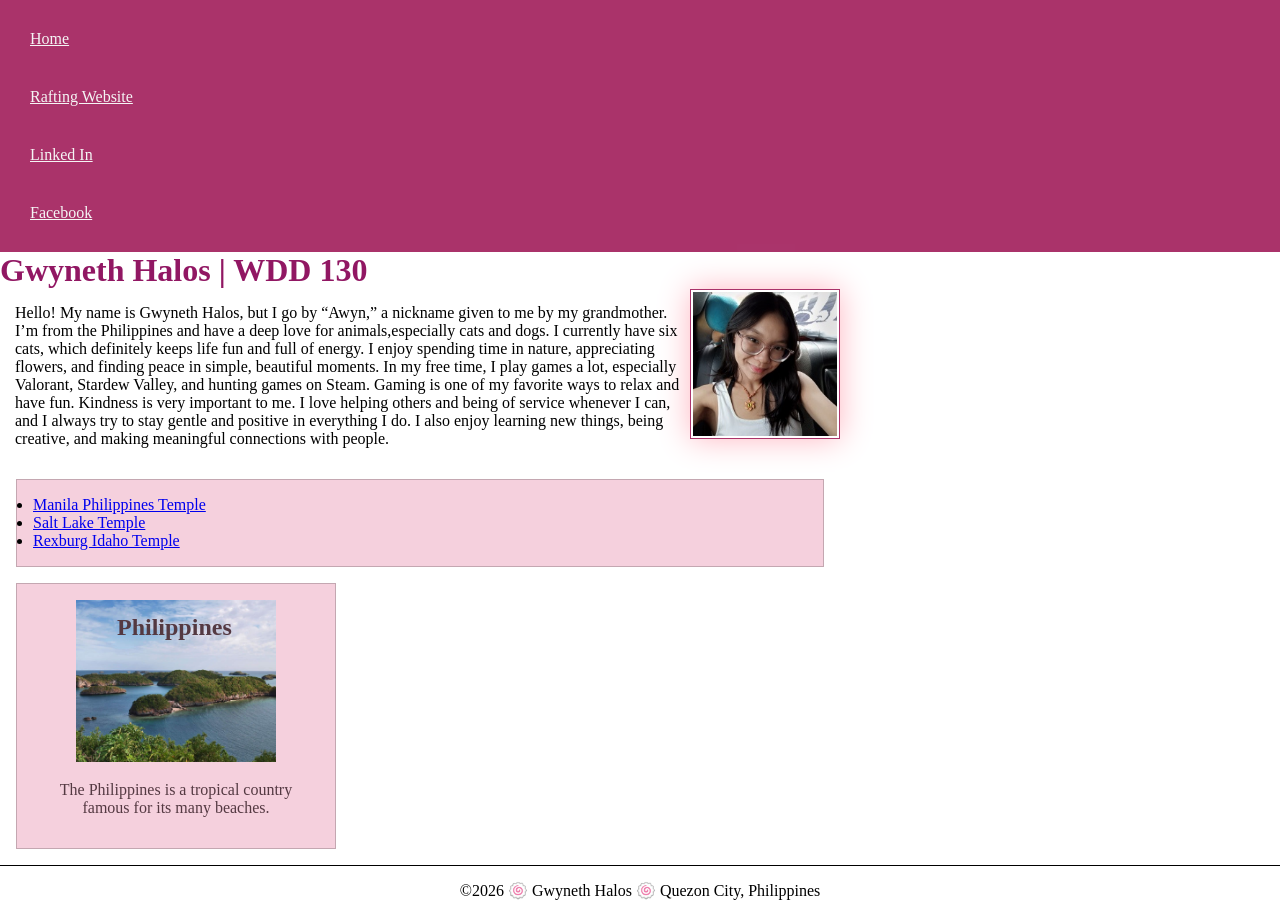
<file: index.html>
<!DOCTYPE html>
<html lang="en">

<head>
    <meta charset="UTF-8">
    <meta name="viewport" content="width=device-width, initial-scale=1.0">
    <title>Gwyneth Halos | WDD 130</title>
    <meta name="description"
      content="This is Gwyneth Halos' BYU Idaho WDD 130 course home page for her academic requirements in the said course.">
    <meta name="author" content="Gwyneth Halos">
    <link rel="stylesheet" href="styles/styles.css">
</head>

<body>
    <header>
        <nav>
            <a href="#">Home</a>
            <a href="wwr/">Rafting Website</a>
            <a href="https://www.linkedin.com/in/gwynethhalos/" target="_blank">Linked In</a>
            <a href="https://www.facebook.com/gwynethhh/" target="_blank">Facebook</a>
        </nav>
    </header>
    <main>
        <h1>Gwyneth Halos | WDD 130</h1>
        <img src="images/profile.jpg" alt="Hi, my name is Gwyneth Halos" width="200">
        <p>Hello! My name is Gwyneth Halos, but I go by “Awyn,” a nickname given to me by my
            grandmother. I’m from the Philippines and have a deep love for animals,especially cats
            and dogs. I currently have six cats, which definitely keeps life fun and full of energy.

            I enjoy spending time in nature, appreciating flowers, and finding peace in simple,
            beautiful moments. In my free time, I play games a lot, especially Valorant, Stardew
            Valley, and hunting games on Steam. Gaming is one of my favorite ways to relax and have
            fun.

            Kindness is very important to me. I love helping others and being of service whenever I
            can, and I always try to stay gentle and positive in everything I do. I also enjoy
            learning new
            things, being creative, and making meaningful connections with people.</p>
        <ul class="box">
            <li><a href="https://www.churchofjesuschrist.org/temples/details/manila-philippines-temple?lang=eng"
                  target="_blank">Manila Philippines Temple</a></li>
            <li><a href="https://www.churchofjesuschrist.org/temples/details/salt-lake-temple?lang=eng"
                  target="_blank">Salt Lake Temple</a></li>
            <li><a href="https://www.churchofjesuschrist.org/temples/details/rexburg-idaho-temple?lang=eng"
                  target="_blank">Rexburg Idaho Temple</a></li>
        </ul>
    </main>
    <aside class="box">
        <h2>
            Philippines
        </h2>
        <img src="images/philippines.jpg" alt="Philippine landscape" width="200">
        <p>
            The Philippines is a tropical country famous for its many beaches.
        </p>
    </aside>
    <footer>
        <p>©2026 🍥 Gwyneth Halos 🍥 Quezon City, Philippines</p>
    </footer>
</body>

</html>
</file>
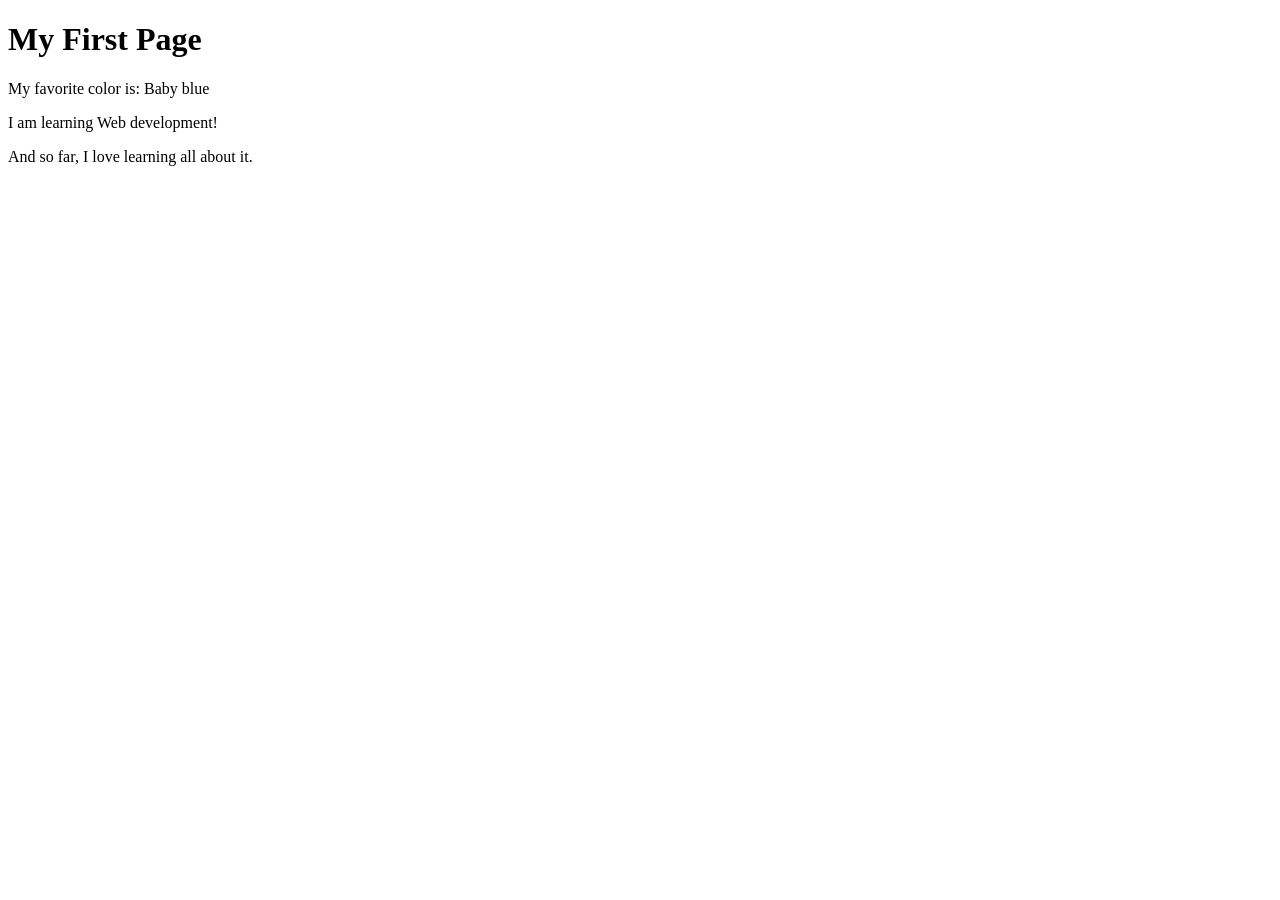
<file: week01/first-page.html>
<!DOCTYPE html>
<html lang="en">

<head>
    <meta charset="UTF-8">
    <meta name="viewport" content="width=device-width, initial-scale=1.0">
    <title>My First Page</title>
</head>

<body>
    <h1>My First Page</h1>
    <p>My favorite color is: Baby blue</p>
    <p>I am learning Web development!</p>
    <p>And so far, I love learning all about it.</p>
</body>

</html>
</file>
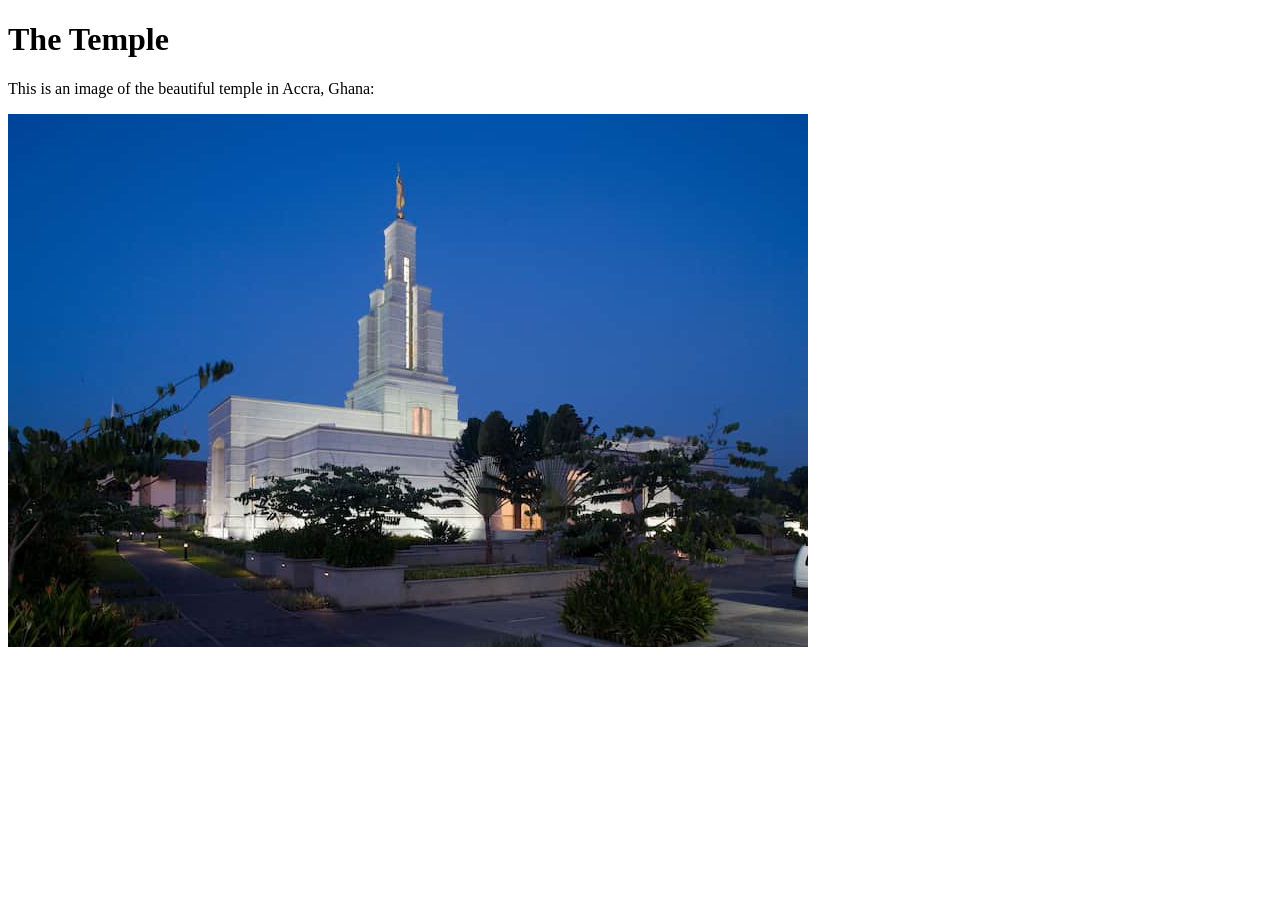
<file: week01/images-solution.html>
<!DOCTYPE html>
<html lang="en">
<head>
    <meta charset="UTF-8">
    <meta name="viewport" content="width=device-width, initial-scale=1.0">
    <title>Temple Image</title>
</head>
<body>
    <h1>The Temple</h1>
    <p>This is an image of the beautiful temple in Accra, Ghana:</p>
    <img src="images/temple-small.jpg" alt="The Accra Ghana Temple">
    
</body>
</html>
</file>
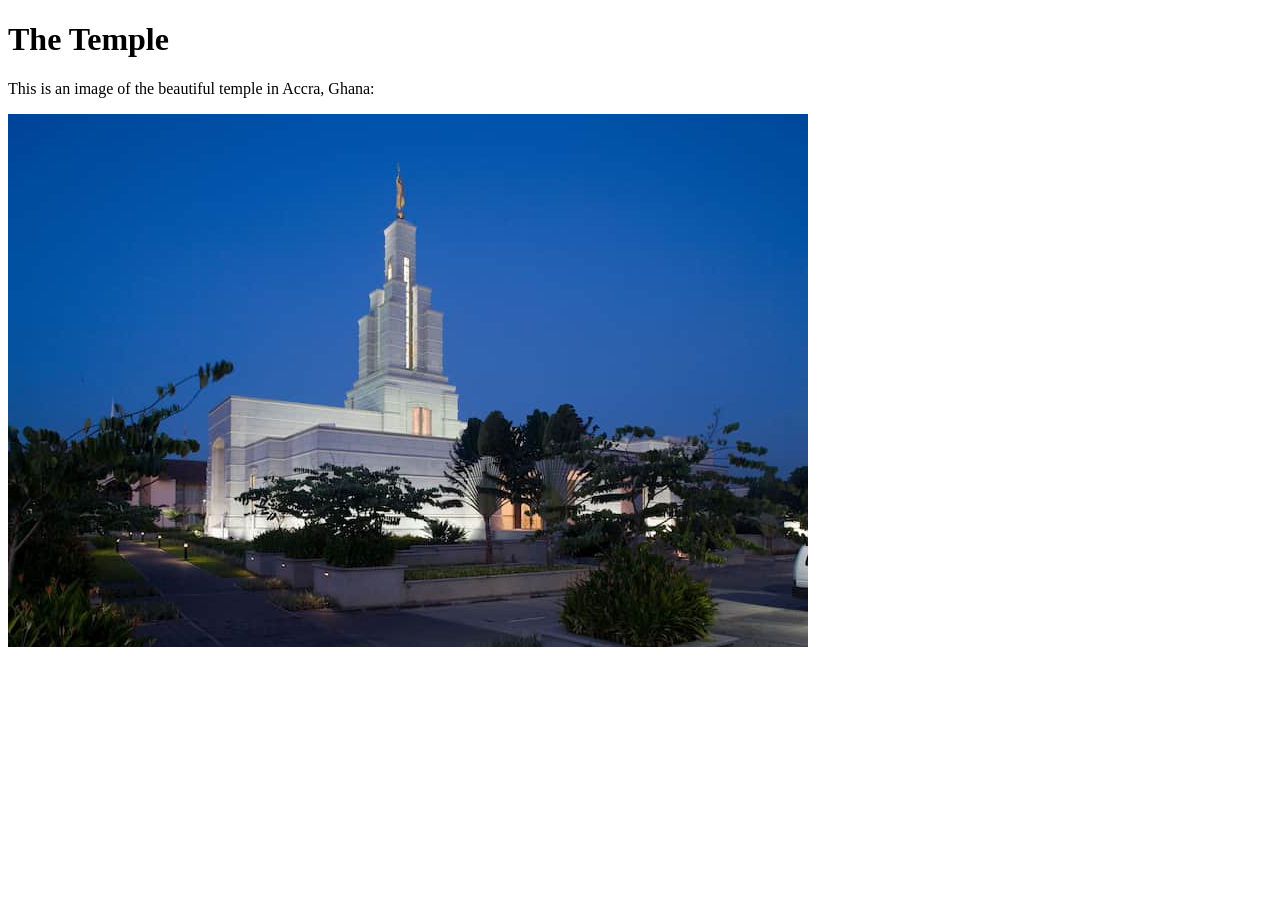
<file: week01/images.html>
<!DOCTYPE html>
<html lang="en">

<head>
    <meta charset="UTF-8">
    <meta name="viewport" content="width=device-width, initial-scale=1.0">
    <title>Temple Image</title>
</head>

<body>
    <h1>The Temple</h1>
    <p>This is an image of the beautiful temple in Accra, Ghana:</p>
    <img src="images/temple-small.jpg" alt="The Accra Ghana Temple">

</body>

</html>
</file>
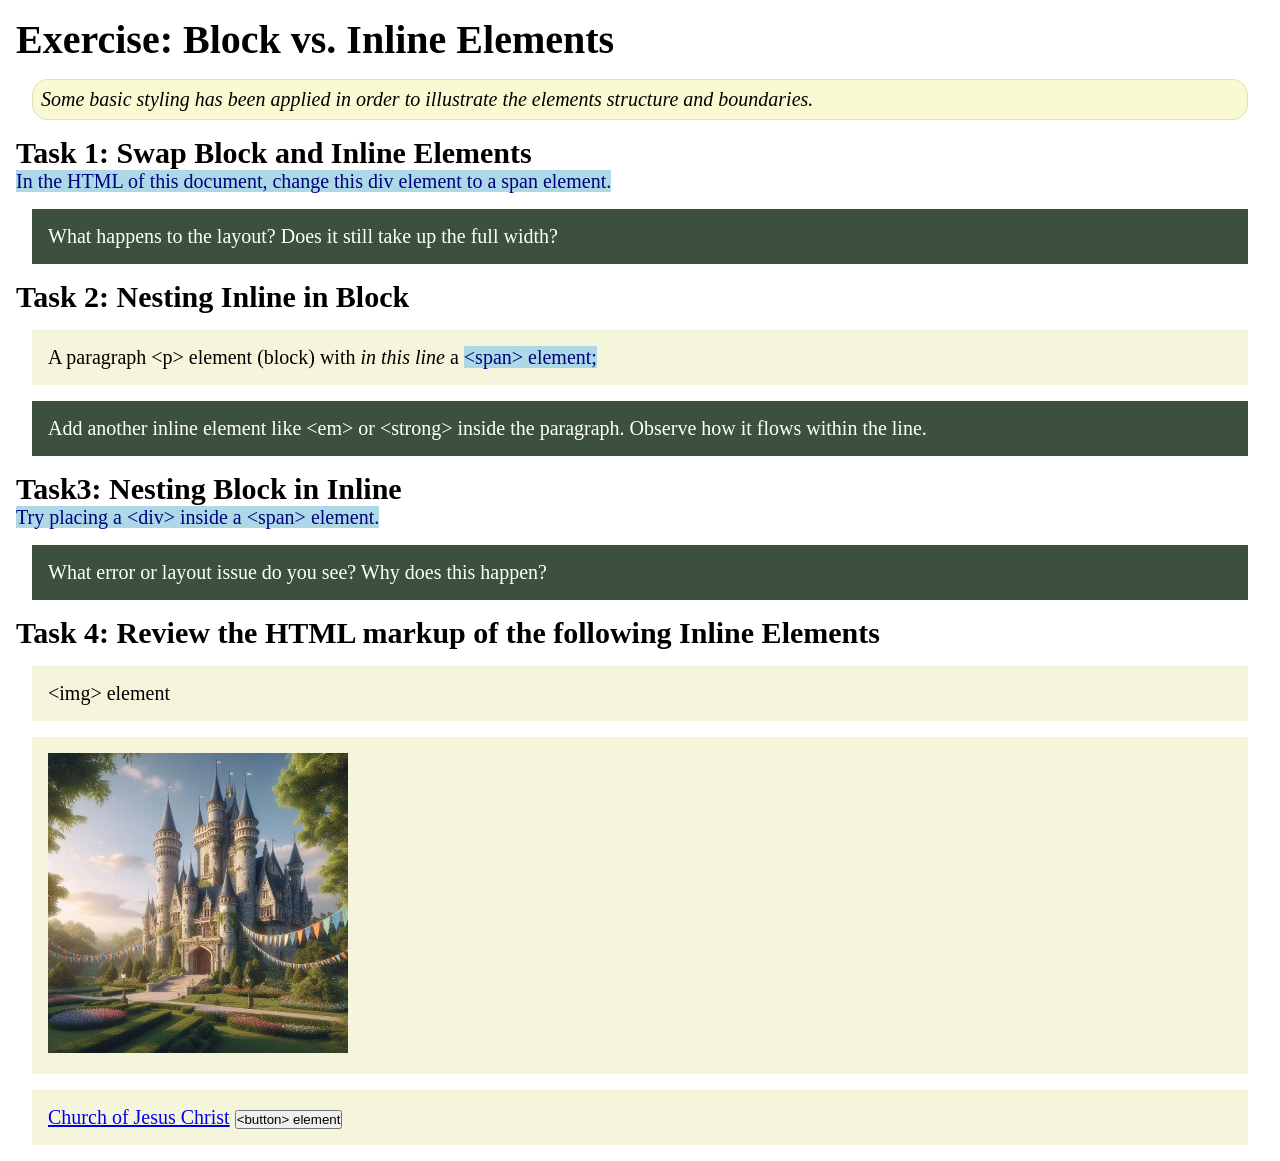
<file: week02/block-vs-inline.html>
<!DOCTYPE html>
<html lang="en">

<head>
    <meta charset="UTF-8">
    <meta name="viewport" content="width=device-width, initial-scale=1.0">
    <title>Exercise: Block vs. Inline Elements</title>
    <link rel="stylesheet" href="styles/block-vs-inline.css">
</head>

<body>
    <main>
        <h1>Exercise: Block vs. Inline Elements</h1>
        <p class="note">Some basic styling has been applied in order to illustrate the elements
            structure and
            boundaries.</p>

        <h2>Task 1: Swap Block and Inline Elements</h2>
        <span>In the HTML of this document, change this div element to a span element.</span>

        <p class="question">What happens to the layout? Does it still take up the full width?</p>

        <h2>Task 2: Nesting Inline in Block</h2>
        <p>A paragraph &lt;p&gt; element (block) with <em>in this line</em> a
            <span>&lt;span&gt;
                element;</span>
        </p>
        <p class="question">Add another inline element like &lt;em&gt; or &lt;strong&gt; inside the
            paragraph. Observe
            how it flows within the line.</p>

        <h2>Task3: Nesting Block in Inline</h2>
        <span>Try placing a &lt;div&gt; inside a &lt;span&gt; element.</span>
        <p class="question">What error or layout issue do you see? Why does this happen?</p>


        <h2>Task 4: Review the HTML markup of the following Inline Elements</h2>
        <p>&lt;img&gt; element</p>
        <p>
            <img src="images/castle.webp" alt="placeholder image (images are inline)" width="300"
              height="300">
        </p>
        <p>
            <a href="https://churchofjesuschrist.org">Church of Jesus Christ</a>
            <button type="button">&lt;button&gt; element</button>
        </p>
    </main>
</body>

</html>
</file>
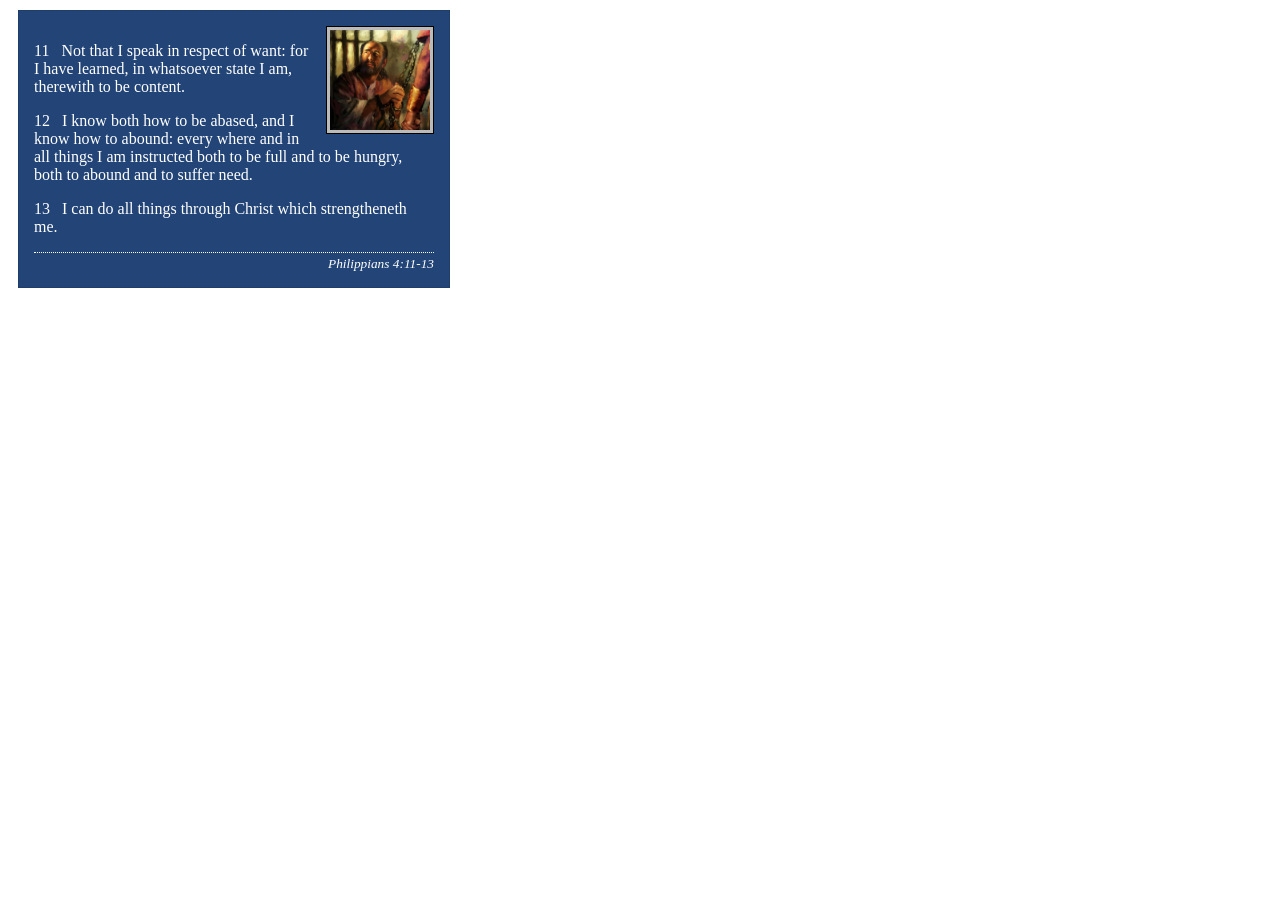
<file: week02/box-model-solution.html>
<!DOCTYPE html>
<html lang="en">
<head>
    <meta charset="UTF-8">
    <meta name="viewport" content="width=device-width, initial-scale=1.0">
    <title>Box Model Activity</title>
    <link rel="stylesheet" href="styles/box-model-solution.css">
</head>
<body>
    <main>
        <div class="callout">
            <img src="images/apostle-paul-imprisoned.webp" alt="Paul the Apostle - Imprisoned in Rome" width="200" height="200">
            <blockquote>
                <p>11 &nbsp; Not that I speak in respect of want: for I have learned, in whatsoever state I am, therewith to be content.</p>
                <p>12 &nbsp; I know both how to be abased, and I know how to abound: every where and in all things I am instructed both to be full and to be hungry, both to abound and to suffer need.</p>
                <p>13 &nbsp; I can do all things through Christ which strengtheneth me.</p>
            </blockquote>
            <cite>Philippians 4:11-13</cite>
        </div>
    </main>
</body>
</html>
</file>
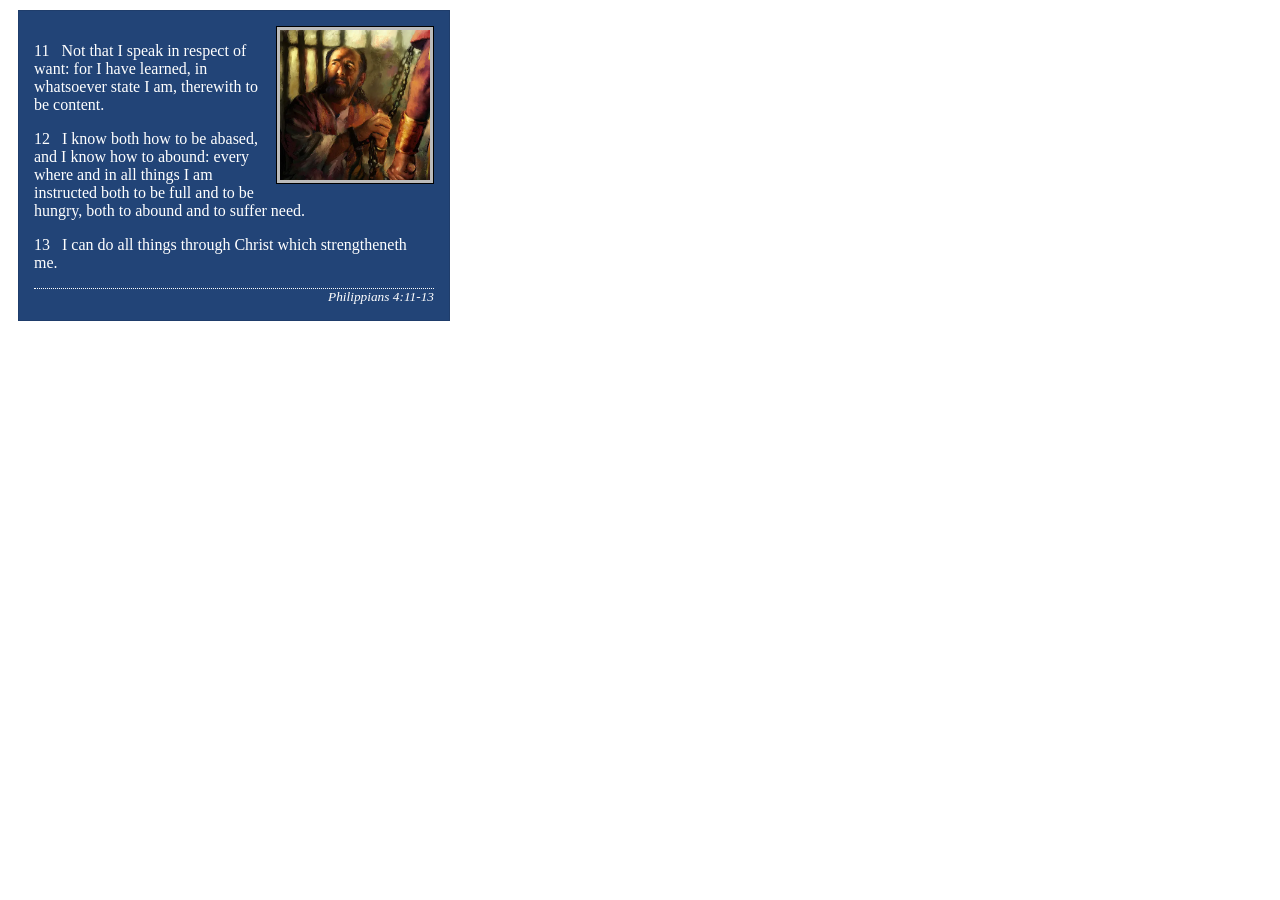
<file: week02/box-model.html>
<!DOCTYPE html>
<html lang="en">

<head>
    <meta charset="UTF-8">
    <meta name="viewport" content="width=device-width, initial-scale=1.0">
    <title>Box Model Activity</title>
    <link rel="stylesheet" href="styles/box-model.css">
</head>

<body>
    <main>
        <div class=" callout">
            <img src="images/apostle-paul-imprisoned.webp"
              alt="Paul the Apostle - Imprisoned in Rome" width="200" height="200">
            <blockquote>
                <p>11 &nbsp; Not that I speak in respect of want: for I have learned, in whatsoever
                    state I am, therewith to be content.</p>
                <p>12 &nbsp; I know both how to be abased, and I know how to abound: every where and
                    in all things I am instructed both to be full and to be hungry, both to abound
                    and to suffer need.</p>
                <p>13 &nbsp; I can do all things through Christ which strengtheneth me.</p>
            </blockquote>
            <cite>Philippians 4:11-13</cite>
        </div>
    </main>
</body>

</html>
</file>
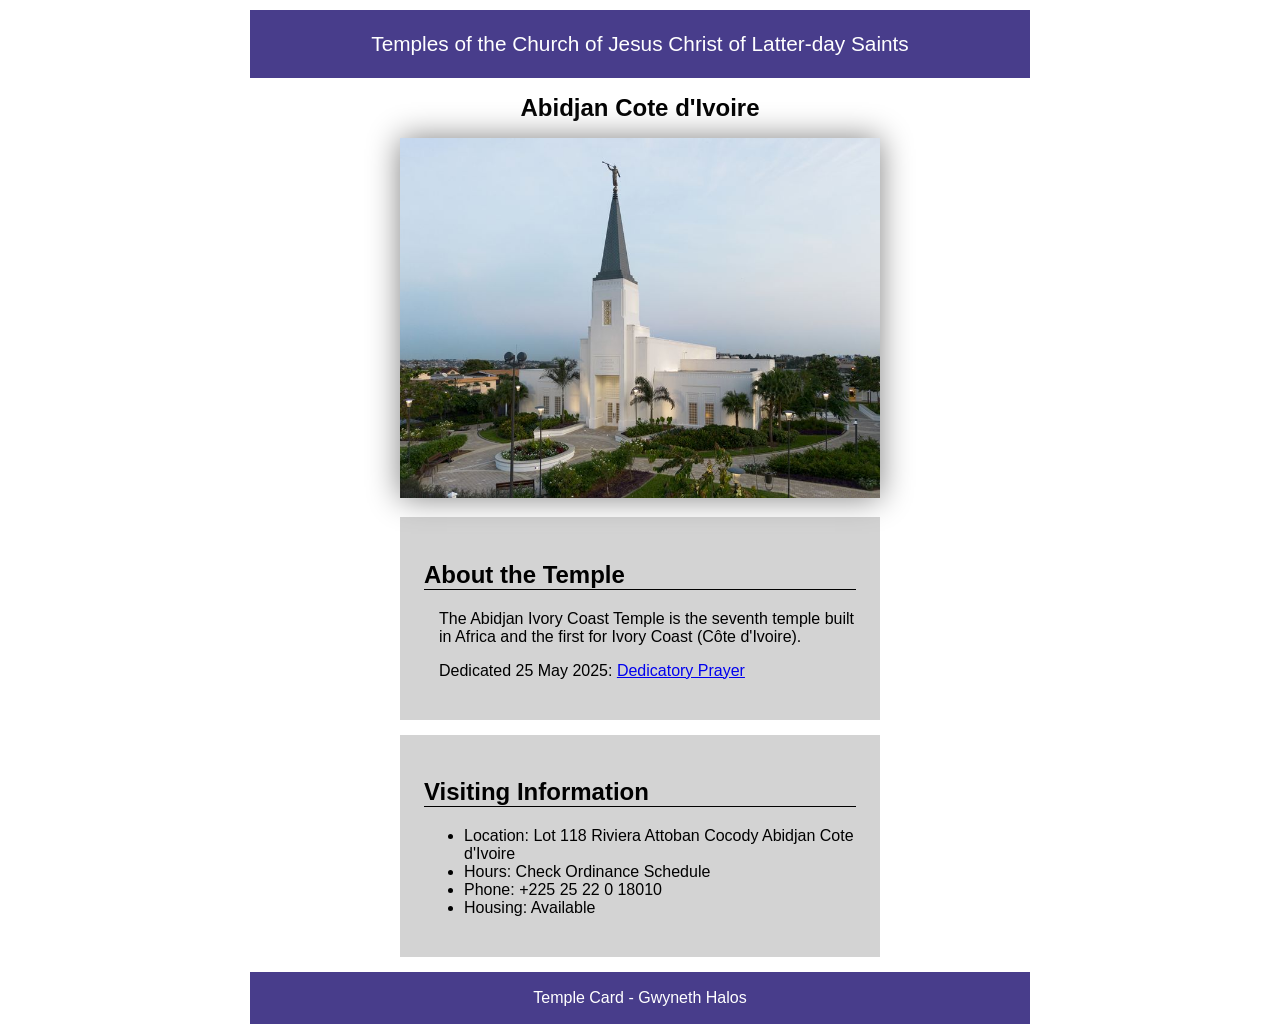
<file: week02/temple.html>
<!DOCTYPE html>
<html lang="en">

<head>
    <meta charset="UTF-8">
    <meta name="viewport" content="width=device-width, initial-scale=1.0">
    <title>Temple Card - Abidjan Cote d'Ivoire</title>
    <link rel="stylesheet" href="styles/temple.css">
</head>

<body>
    <header>
        <p>Temples of the Church of Jesus Christ of Latter-day Saints</p>
    </header>
    <main>
        <h1>Abidjan Cote d'Ivoire</h1>
        <picture>
            <img src=" images/abidjan-ivory-coast.jpeg" alt="Abidjan Cote d'Ivoire Temple">
        </picture>
        <section>
            <h2>About the Temple</h2>
            <p>The Abidjan Ivory Coast Temple is the seventh temple built in Africa and the first
                for Ivory Coast (Côte
                d'Ivoire).</p>
            <p>Dedicated 25 May 2025: <a
                  href="https://www.churchofjesuschrist.org/temples/dedicatory-prayer/abidjan-ivory-coast-temple/2025-05-25?lang=eng"
                  target="_blank" rel="noopener noreferrer">Dedicatory Prayer</a></p>
        </section>
        <section>
            <h2>Visiting Information</h2>
            <ul>
                <li>Location: Lot 118 Riviera Attoban Cocody Abidjan Cote d'Ivoire</li>
                <li>Hours: Check Ordinance Schedule</li>
                <li>Phone: +225 25 22 0 18010</li>
                <li>Housing: Available</li>
            </ul>
        </section>
    </main>
    <footer>
        <p>Temple Card - Gwyneth Halos</p>
    </footer>
</body>

</html>
</file>
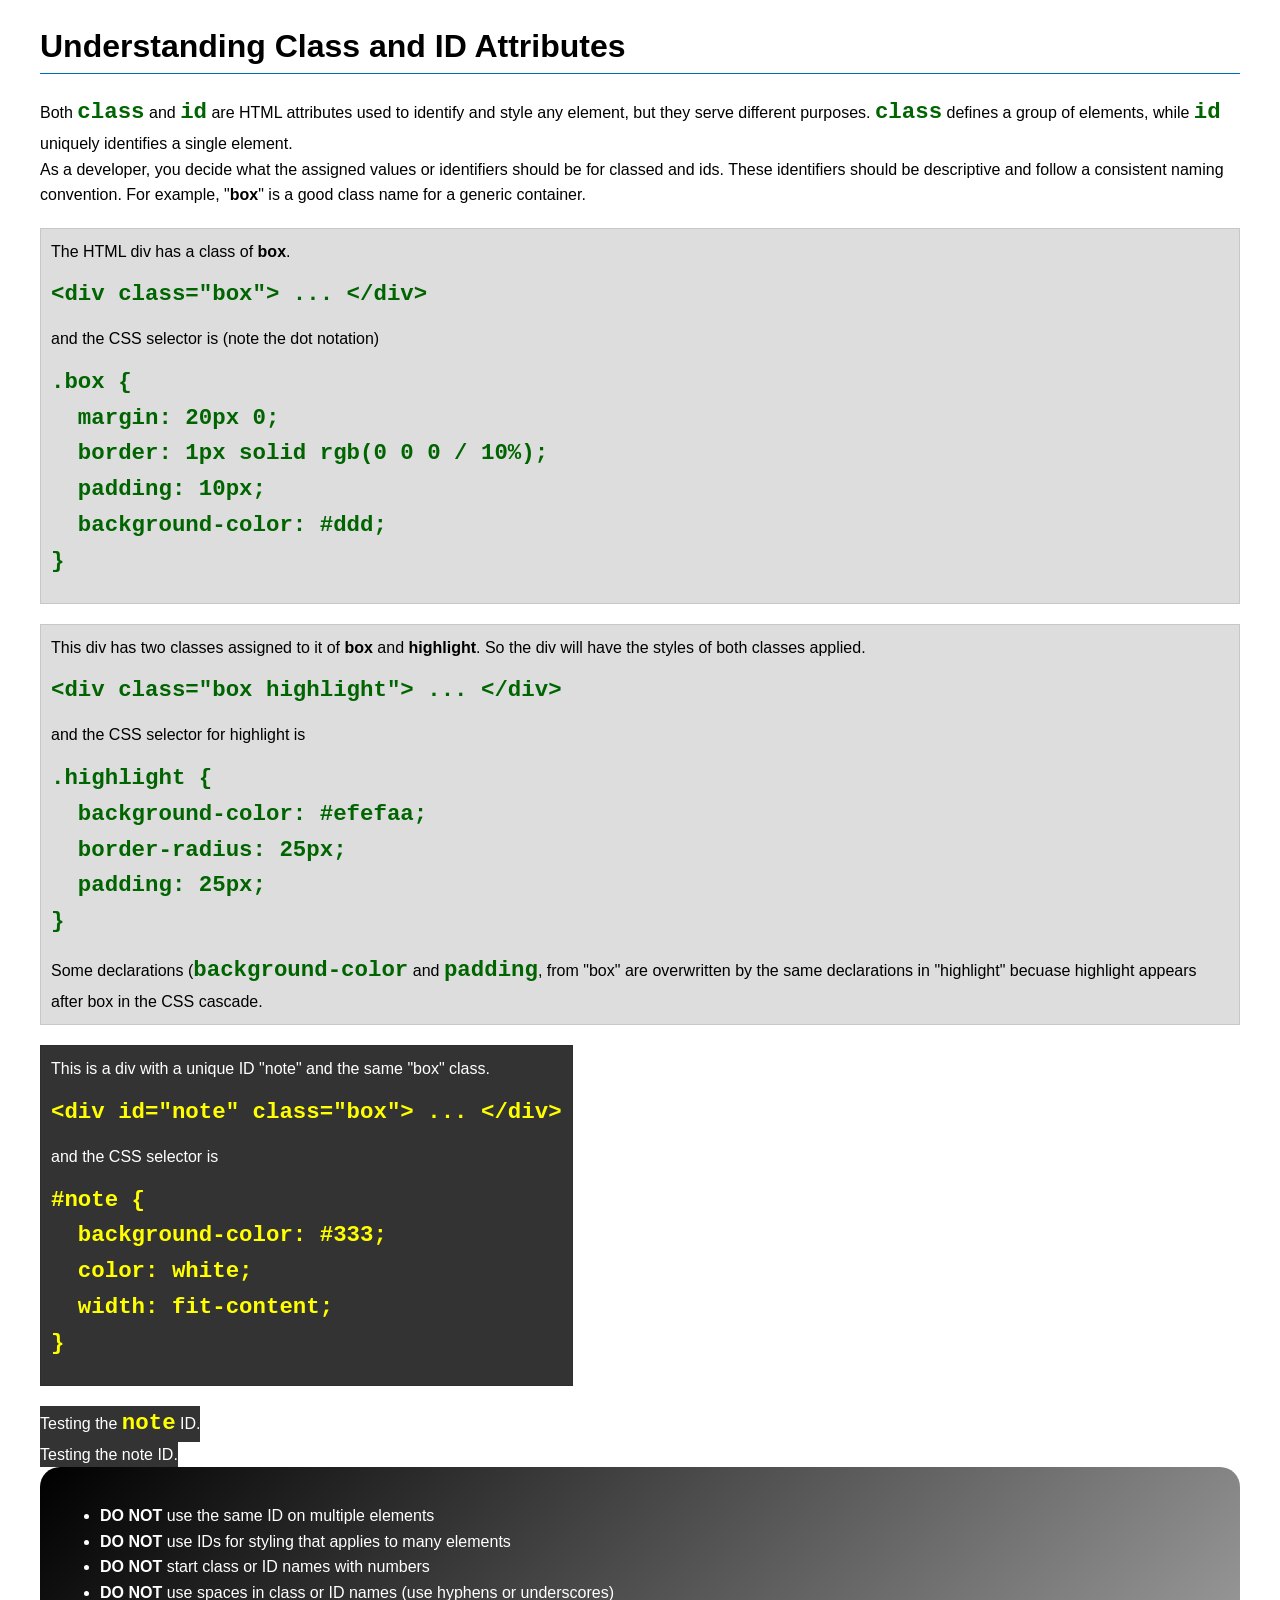
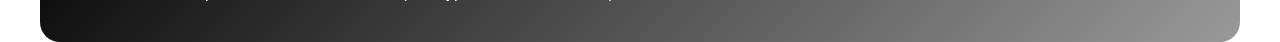
<file: week03/class-and-id.html>
<!DOCTYPE html>
<html lang="en">

<head>
    <meta charset="UTF-8">
    <meta name="viewport" content="width=device-width, initial-scale=1.0">
    <title>Class vs ID Attributes</title>
    <link rel="stylesheet" href="styles/class-and-id.css">
</head>

<body>
    <h1>Understanding Class and ID Attributes</h1>
    <p>Both <code>class</code> and <code>id</code> are HTML attributes used to identify and style
        any element, but they
        serve different purposes. <code>class</code> defines a group of elements, while
        <code>id</code> uniquely
        identifies a single element.
    </p>
    <p>As a developer, you decide what the assigned values or identifiers should be for classed and
        ids. These
        identifiers should be
        descriptive and follow a consistent naming convention. For example, "<strong>box</strong>"
        is a good class name
        for a generic container.</p>
    <div class="box">
        <p>The HTML div has a class of <strong>box</strong>.</p>
        <pre><code class="html">&lt;div class="box"&gt; ... &lt;/div&gt;</code></pre>
        and the CSS selector is (note the dot notation)
        <pre><code class="css">.box {
  margin: 20px 0;
  border: 1px solid rgb(0 0 0 / 10%);
  padding: 10px;
  background-color: #ddd; 
}</code></pre>
    </div>

    <div class="box">
        <p>This div has two classes assigned to it of <strong>box</strong> and
            <strong>highlight</strong>. So the div
            will have the styles of both classes applied.
        </p>
        <pre><code class="html">&lt;div class="box highlight"&gt; ... &lt;/div&gt;</code></pre>
        and the CSS selector for highlight is
        <pre><code class="css">.highlight {
  background-color: #efefaa;
  border-radius: 25px;
  padding: 25px;
}</code></pre>
        <p>Some declarations (<code>background-color</code> and <code>padding</code>, from "box" are
            overwritten by the same declarations in "highlight" becuase highlight appears after box
            in the CSS cascade.</p>
    </div>

    <div id="note" class="box">
        <p>This is a div with a unique ID "note" and the same "box" class.</p>
        <pre><code class="html">&lt;div id="note" class="box"&gt; ... &lt;/div&gt;</code></pre>
        and the CSS selector is
        <pre><code class="css">#note {
  background-color: #333;
  color: white;
  width: fit-content;
}</code></pre>
    </div>

    <div id="note">
        <p>Testing the <code>note</code> ID.</p>
    </div>
    <div id="note">
        <p>Testing the note ID.</p>
    </div>
    <section id="best-practice">
        <ul>
            <li><strong>DO NOT</strong> use the same ID on multiple elements</li>
            <li><strong>DO NOT</strong> use IDs for styling that applies to many elements</li>
            <li><strong>DO NOT</strong> start class or ID names with numbers</li>
            <li><strong>DO NOT</strong> use spaces in class or ID names (use hyphens or underscores)
            </li>
        </ul>
    </section>


</body>

</html>
</file>
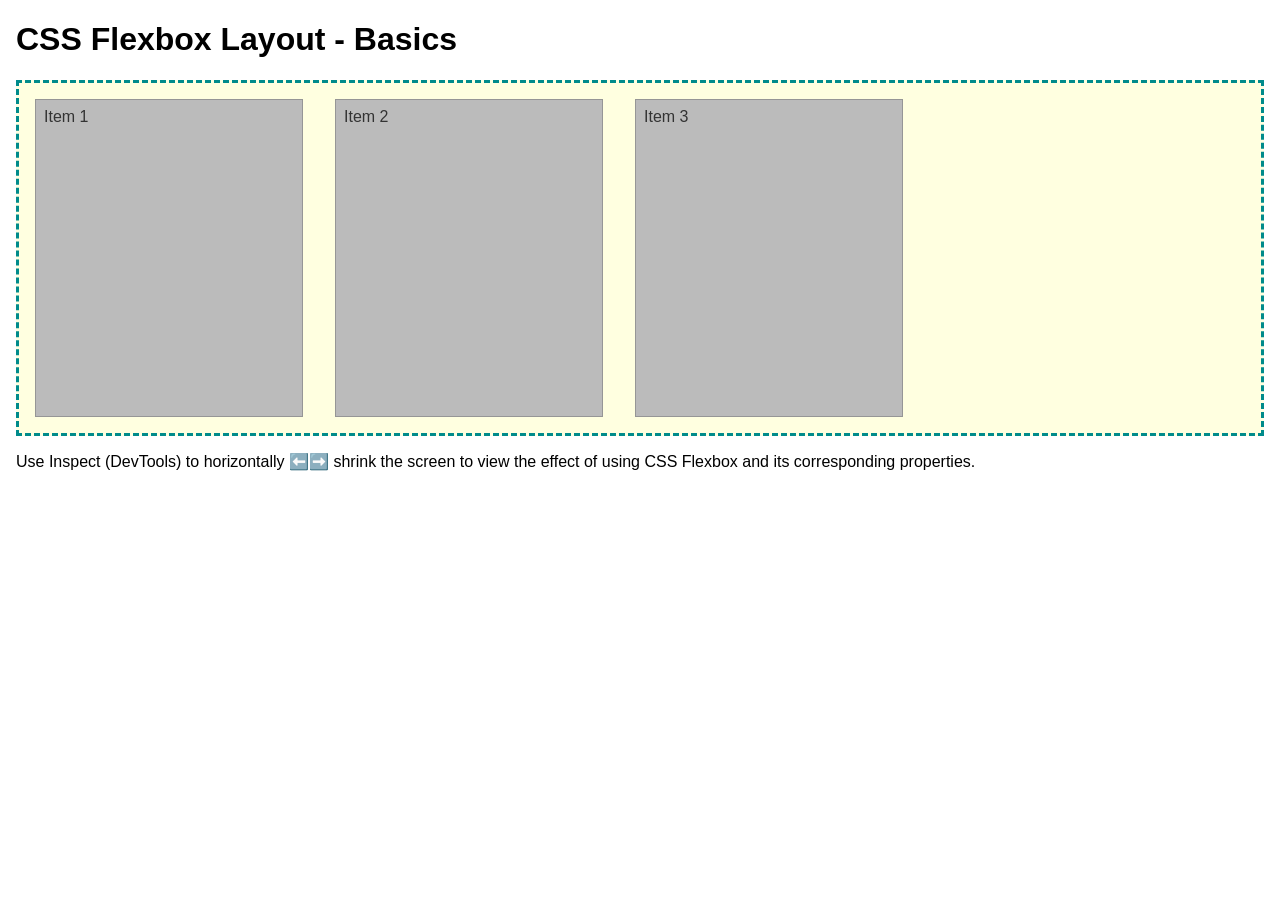
<file: week04/flexbox-layout.html>
<!DOCTYPE html>
<html lang="en">
<head>
    <meta charset="UTF-8">
    <meta name="viewport" content="width=device-width, initial-scale=1.0">
    <title>CSS Flexbox Layout - Basics</title>
    <link rel="stylesheet" href="styles/flexbox.css">
</head>
<body>
    <main>
        <h1>CSS Flexbox Layout - Basics</h1>
        <div class="flex-container">
            <div class="flex-item item1">Item 1</div>
            <div class="flex-item item2">Item 2</div>
            <div class="flex-item item3">Item 3</div>
        </div>
        <p>Use Inspect (DevTools) to horizontally ⬅️➡️ shrink the screen to view the effect of using CSS Flexbox and its corresponding properties.</p>
    </main>
</body>
</html>
</file>
<file: styles/styles.css>
/* This is the default rule for this style sheet (CSS rule for the universal selector (wildcard)) */
* {
    margin: 0;
    padding: 0;
    box-sizing: border-box;
}

:root {
    --primary-color: #911763;
    --secondary-color: #f5d0dd;
    --background-color: #aa336a;
    --box-shadow: lightpink;
    --subheading-text-color: #543942;
    --nav-text-color: whitesmoke;
}

nav {
    background-color: var(--background-color);
    padding: 10px;
}

nav a {
    color: var(--nav-text-color);
    display: block;
    padding: 20px;
}

h1 {
    color: var(--primary-color);
}

h2 {
    position: absolute;
    top: 30px;
    left: 100px;
}

main img {
    width: 150px;
    height: auto;
    border: 1px solid var(--background-color);
    padding: 2px;
    box-shadow: 0 0 30px var(--box-shadow);
    float: right;
}

p {
    padding: 15px;
}

main {
    max-width: 840px;
}

aside {
    width: 20rem;
    margin: 1rem;
    border: 1px solid rgb(0 0 0 / 0.2);
    padding: 1rem;
    background-color: var(--secondary-color);
    color: var(--subheading-text-color);
    text-align: center;
    position: relative;
}

aside img {
    width: 200px;
    height: auto;
}

footer {
    margin-top: 15px;
    border-top: 1px solid #000;
    text-align: center;
}

/* Class Selectors */
.box {
    margin: 1rem;
    border: 1px solid rgb(0 0 0 / 0.2);
    padding: 1rem;
    background-color: var(--secondary-color);
    color: var(--subheading-text-color));
}
</file>
<file: week02/styles/block-vs-inline.css>
* {
    margin: 0;
    padding: 0;
}

body {
    font-size: 20px;
    margin: 1rem;
}

p,
div {
    background-color: beige;
    margin: 1rem;
    padding: 1rem;
}

span {
    color: navy;
    background-color: lightblue;
}

code {
    margin: 0;
    padding: 0;
    color: green;
    font-size: 1.2rem;
}

.note {
    font-style: italic;
    background-color: lightgoldenrodyellow;
    border-radius: 1rem;
    border: 1px solid rgb(0 0 0 / 10%);
    margin: 1rem;
    padding: .5rem;
}

.question {
    background-color: #3d503d;
    color: #fff;
}
</file>
<file: week02/styles/box-model-solution.css>
.callout {
    max-width: 400px;
    margin: 10px;
    border: 1px solid rgba(0, 0, 0, .1);
    padding: 15px;
    background-color: #247;
    color: #fff;
}

.callout img {
    float: right;
    margin: 0 0 10px 15px;
    border: 1px solid #000;
    padding: 3px;
    background-color: #bbb;
    width: 100px;
    height: auto;

}

blockquote {
    margin: 0;
}

cite {
    display: block;
    border-top: 1px dotted #fff;
    padding-top: 3px;
    text-align: right;
    font-size: smaller;
}
</file>
<file: week02/styles/box-model.css>
.callout {
    max-width: 400px;
    margin: 10px;
    border: 1px solid rgb(0 0 0 / 0.1);
    padding: 15px;
    background-color: #247;
    color: #fff;
}

.callout img {
    float: right;
    margin: 0 0 10px 15px;
    border: 1px solid #000;
    padding: 3px;
    background-color: #bbb;
    width: 150px;
    height: auto;
}

blockquote {
    margin: 0;
}

cite {
    display: block;
    border-top: 1px dotted #fff;
    text-align: right;
    font-size: smaller;
}
</file>
<file: week02/styles/temple.css>
body {
    width: 800px;
    margin: auto;
    font-family: lato, sans-serif;
}

main {
    width: 60%;
    margin: auto;
}

header,
footer {
    background-color: darkslateblue;
    text-align: center;
    color: white;
    padding: 1px;
    font-size: 1.3rem;
    margin: 10px;
}

footer {
    font-size: 1rem;
}

h1 {
    text-align: center;
    font-size: 1.5rem;
}

img {
    width: 100%;
    margin: auto;
    box-shadow: 0 0 30px gray;
}

section {
    width: 90%;
    background-color: lightgray;
    padding: 5%;
    margin: 15px auto;
}

h2 {
    border-bottom: 1px solid black;
}

section p {
    margin-left: 15px
}

sectionl ul {
    margin-left: -10px
}
</file>
<file: week03/styles/class-and-id.css>
body {
    font-family: Arial, sans-serif;
    line-height: 1.6;
    margin: 0;
    padding: 0 40px;
}

h1 {
    border-bottom: 1px solid rgb(0 110 182);
    padding-bottom: 0;
}



p {
    margin: 0;
}

code {
    color: darkgreen;
    font-weight: 700;
    font-size: 1.4rem;
}

/* Class examples - can be reused */

.box {
    margin: 20px 0;
    border: 1px solid rgb(0 0 0 / 10%);
    padding: 10px;
    background-color: #ddd; /* this is shorthand for #dddddd */
}

.highlight {
    background-color: #efefaa;
    border-radius: 25px;
    padding: 25px;
}

/* ID examples - should be unique */

#note {
    background-color: #333;
    color: white;
    width: fit-content;
}

#note code {
    color: yellow;
}

#best-practice {
    background: linear-gradient(135deg, #000 0%, #999 100%);
    color: white;
    border-radius: 20px;
    padding: 20px
}
</file>
<file: week04/styles/flexbox.css>
body {
    font-family: Helvetica, Arial, sans-serif;
    margin: 1rem;
}

.flex-container {
    border: 3px dashed darkcyan;
    background-color: lightyellow;
    display: flex;
    flex-wrap: wrap;
}

.flex-item {
    width: 250px;
    margin: 1rem;
    border: 1px solid rgb(0 0 0 / 20%);
    padding: 0.5rem;
    background-color: #bbb;
    color: #333;
}

.item1 {
    min-height: 100px;
}

.item2 {
    min-height: 200px;
}

.item3 {
    min-height: 300px;
}
</file>
